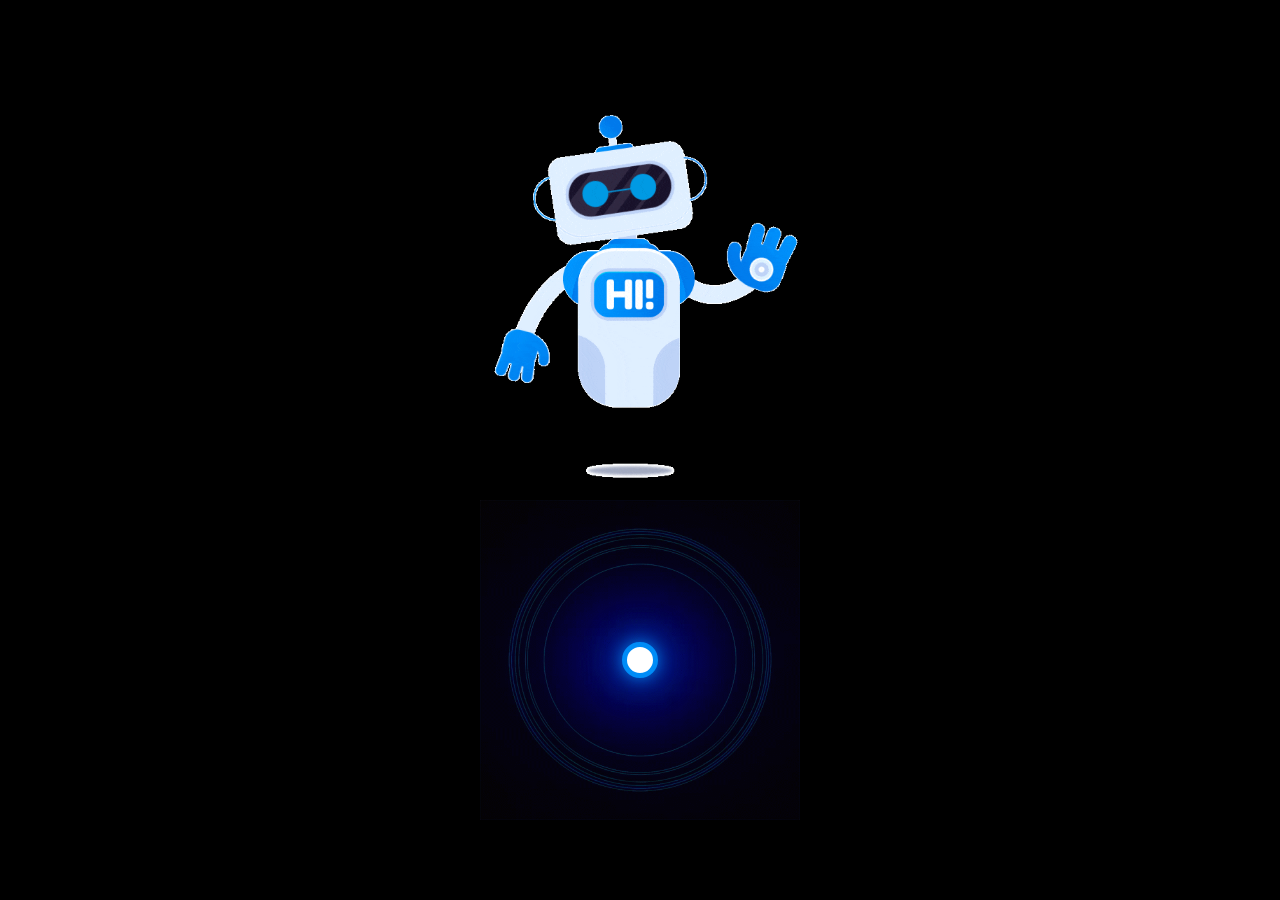
<file: AI-ASISTANCE/index.html>
<!DOCTYPE html>
<html lang="en">
<head>
    <meta charset="UTF-8">
    <meta name="viewport" content="width=device-width, initial-scale=1.0">
    <title>ai</title>
    <link rel="icon" href="a--2.gif" type="image/x-icon">
    <link rel="stylesheet" href="style.css">
</head>
<body>
    <img src="a--2.gif" alt="img-not-found">
    <div class="btn-box box">
        <button>
            <i class="fa-solid fa-maicrophone-lines-slash"></i>
        </button>
    </div>


    <script src="script.js"></script>
</body>
</html>
</file>
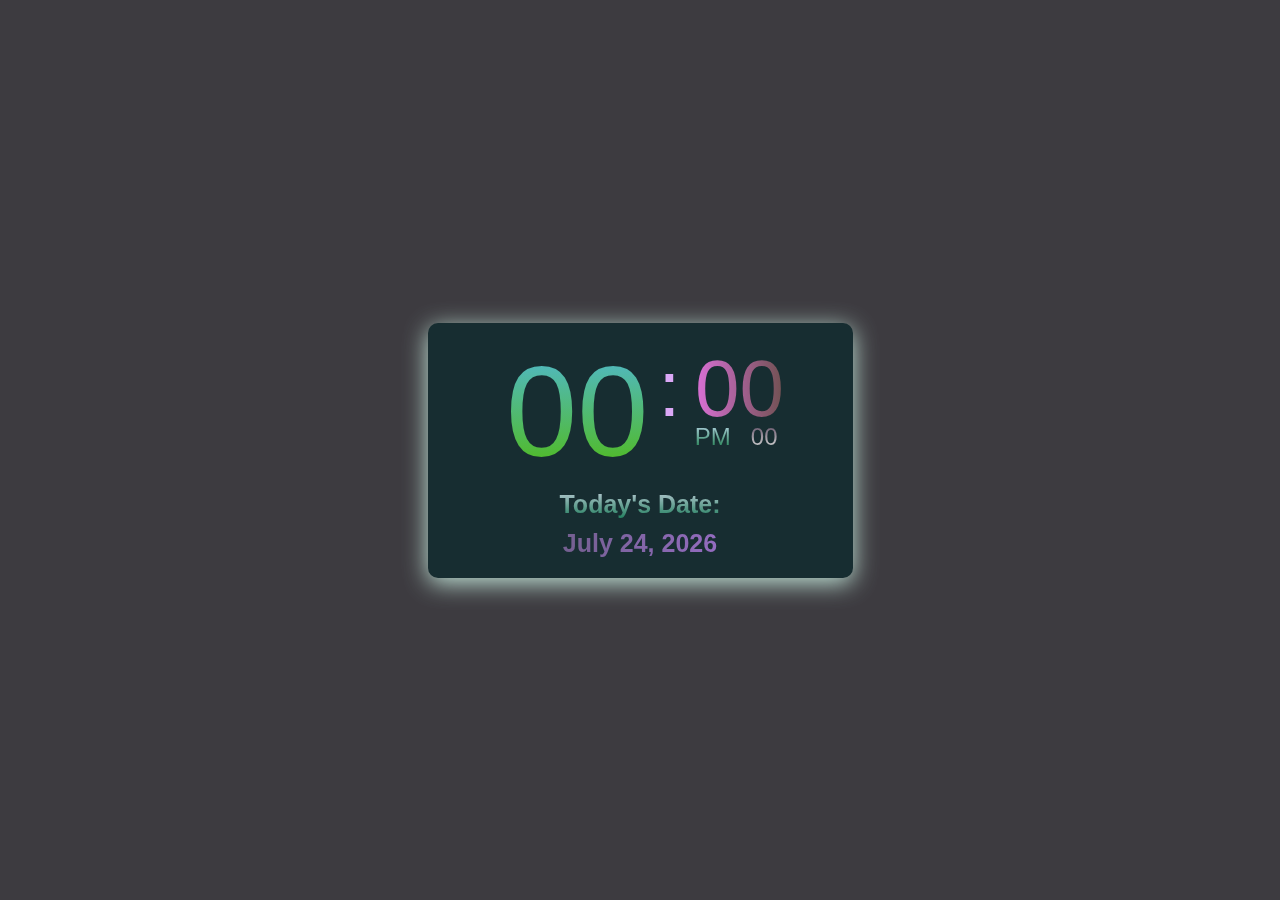
<file: digital clock/index.html>
<!DOCTYPE html>
<html lang="en">
<head>
    <meta charset="UTF-8">
    <meta name="viewport" content="width=device-width, initial-scale=1.0">
    <title>Document</title>
    <link rel="stylesheet" href="style.css">
</head>
<body>
    <div class="digital-clock" style="--clr:#172d31;">
        <div class="time">
            <div class="left-side">
                <span id="hours">00</span>
            </div>
            <div class="right-side">
                <div class="right-top">
                    <span id="dots">:</span>
                    <span id="minutes">00</span>
                </div>
                <div class="right-down">
                    <span id="period">PM</span>
                    <span id="seconds">00</span>
                </div>
            </div>
        </div>
        <h1>Today's Date:</h1>
        <div id="currentDate"></div>
    </div>
    <script src="script.js"></script>
</body>
</html>
</file>
<file: AI-ASISTANCE/style.css>
*{
    padding: 0%;
    margin: 0%;
    box-sizing: border-box;
}
body{
    display: flex;
    justify-content: center;
    align-items:  center;
    min-height: 100vh;
    flex-direction: column;
    background-color: black;
}
img{
    width: 420px;
}
.btn-box{
    background-image: url(ai-1.gif);
    width: 320px;
    height: 320px;
    position: relative;
    background-repeat: no-repeat;
    background-size: cover;
    display: flex;
    justify-content: center;
    align-items: center;
}
button {
    background-color: white;
    padding: 13px;
    border: 5px solid #008CF7;
    border-radius: 50%;
    font-size: 80px;
    color: #008CF7;
    cursor: pointer;
    outline: none;
    transition: 0.3s ease-in-out;
    box-shadow: 0 0 15px rgba(0, 140, 247, 0.7), 
        0 0 30px rgba(0, 140, 247, 0.5), 
        0 0 45px rgba(0, 140, 247, 0.3);
}

button:hover {
    box-shadow: 0 0 25px rgba(0, 140, 247, 1), 
        0 0 50px rgba(0, 140, 247, 0.7), 
        0 0 75px rgba(0, 140, 247, 0.5);
    transform: scale(1.05);
}
</file>
<file: digital clock/style.css>
*{
    margin: 0;
    padding: 0;
    font-family:'poppnis',sans-serif;
    box-sizing: border-box;
}

body,.time{
    display: flex;
    justify-content: center;
    align-items: center;
}

body{
    min-height: 100vh;
    background: rgb(61, 59, 64);
}

.digital-clock{
    
    width: 425px;
    padding: 20px 45px;
    box-shadow: 0 5px 25px rgba(209, 248, 234, 0.9);
    border-radius: 10px;
    background: url(https://1.bp.blogspot.com/-LJGmRZnTSQg/XxRXVq6Gd6I/AAAAAAAAADk/b1ImG_9ulysLZg6-LQ3UnZKPCtxeNhJ2QCLcBGAsYHQ/s423/Peacock%2BFan.png) ;
    background-color: var(--clr);

}

#hours{
    font-weight: 600px;
    padding: 0 10px;
    line-height: 125px;
    font-size: 8rem;
}

.right-side{
    flex-direction: column;
}

#dots{
    font-size: 5rem;
    font-weight: 500;
    color: rgb(219, 168, 246);
}

#minutes{
    font-size: 5rem;
    font-weight: 500;
    margin-left: 10px;
}

.right-down{
    margin-left: 10px;
    transform: translateY(-20px);
    display: flex;
    justify-content: center;
    align-items: center;
    min-height: 5vh;
}

#period, #seconds{
    font-size: 1.5rem;
    font-weight: 500;
    margin-left: 20px;

}

#minutes {
    background: linear-gradient(90deg, orchid, rgb(112, 81, 81)); /* Gradient background */
    -webkit-background-clip: text; 
    background-clip: text; 
    -webkit-text-fill-color: transparent; 
    color: transparent; 
}


#seconds{
    background: -webkit-linear-gradient(90deg, rgba(225, 230, 226, 0.995),rgb(93, 73, 98));
    -webkit-background-clip: text; 
    background-clip: text; 
    -webkit-text-fill-color: transparent; 
    color: transparent; 
}

#hours{
    background: -webkit-linear-gradient(90deg, rgb(80, 187, 10),rgb(81, 184, 221));
    -webkit-background-clip: text; 
    background-clip: text; 
    -webkit-text-fill-color: transparent; 
    color: transparent; 
}

#period{
    background: -webkit-linear-gradient(90deg, rgb(17, 120, 65),rgb(188, 215, 234));
    -webkit-background-clip: text; 
    background-clip: text; 
    -webkit-text-fill-color: transparent; 
    color: transparent; 
}

#currentDate{
    font-size: 25px;
    font-weight: bold;
    margin-top: 10px;
    justify-content: center;
    align-items: center;
    display: flex;
    background: -webkit-linear-gradient(360deg, rgb(97, 88, 116),rgb(166, 115, 220));
    -webkit-background-clip: text; 
    background-clip: text; 
    -webkit-text-fill-color: transparent; 
    color: transparent; 
}

h1{
    font-size: 25px;
    font-weight: bold;
    margin-top: 10px;
    justify-content: center;
    align-items: center;
    display: flex;
    background: -webkit-linear-gradient(90deg, rgb(31, 126, 92),rgb(187, 202, 213));
    -webkit-background-clip: text; 
    background-clip: text; 
    -webkit-text-fill-color: transparent; 
    color: transparent; 
}
</file>
